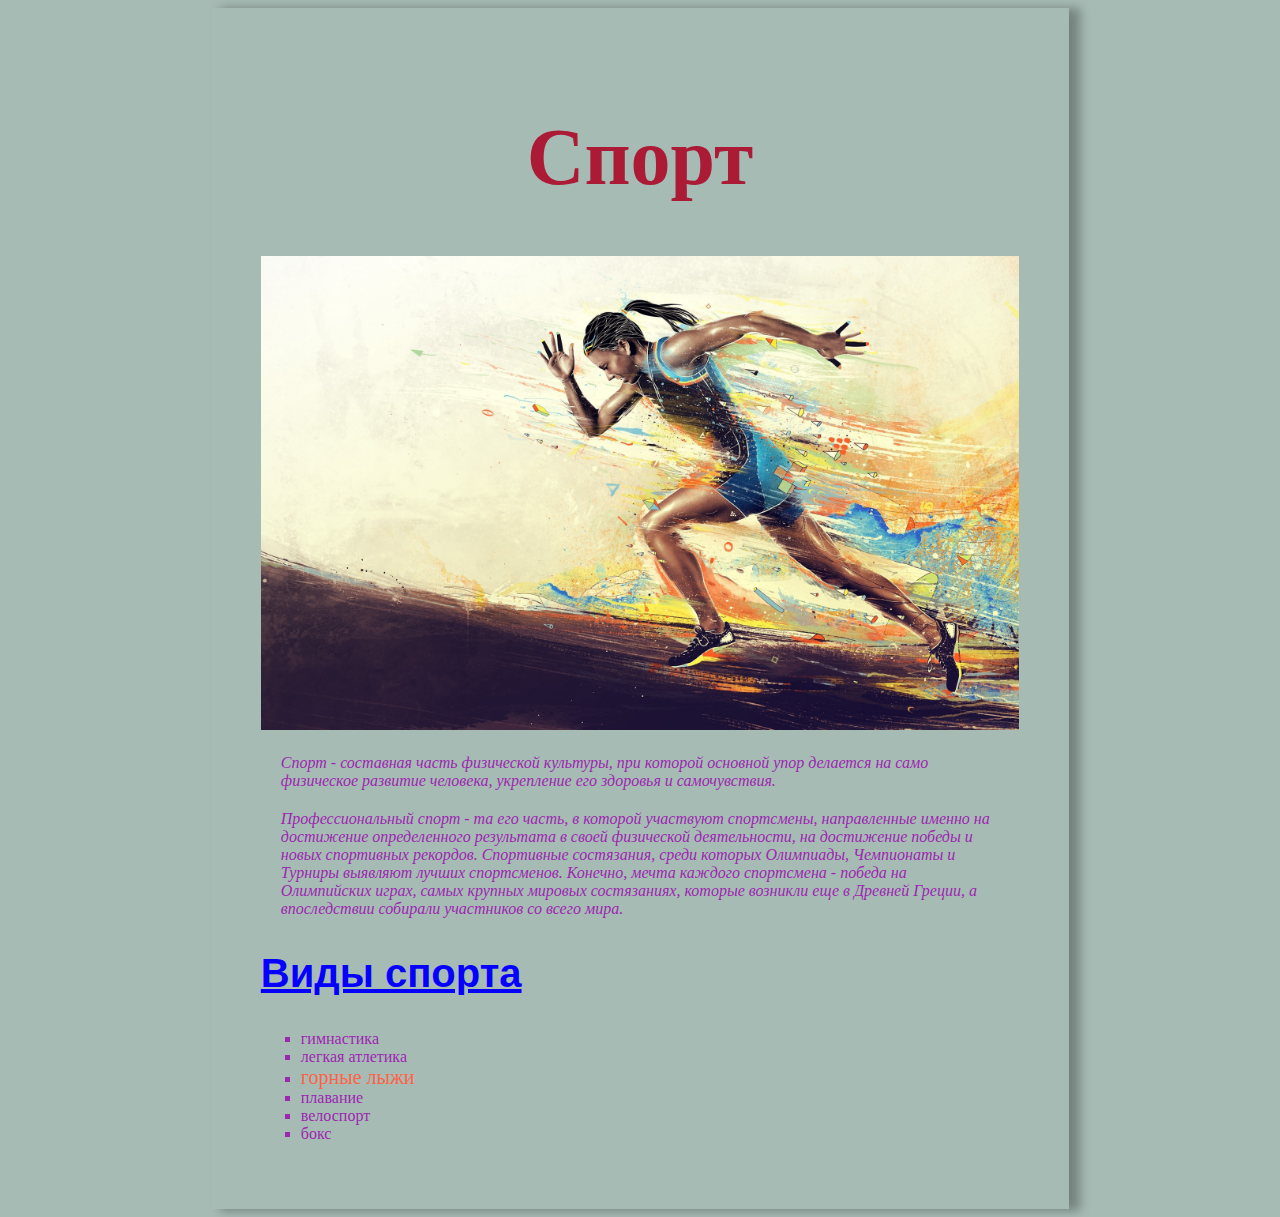
<file: index.html>
<!DOCTYPE html>
<html lang="en">
<head>
	<meta charset="UTF-8">
	<link rel="stylesheet" href="main.css">
	<title>Спорт</title>
</head>
<body>
	
	<div> 

		<h1>Спорт</h1>
		<img src="img\sport.jpg" alt="Спорт">
		<p class="green"> Спорт - составная часть физической культуры, при которой основной упор делается на само физическое развитие человека, укрепление его здоровья 
		   и самочувствия.
		</p>
		<p> 
			<i>Профессиональный спорт </i>- та его часть, в которой участвуют спортсмены, направленные именно на достижение определенного результата в своей физической деятельности, на достижение победы и новых спортивных рекордов. Спортивные состязания, среди которых Олимпиады, Чемпионаты и Турниры выявляют лучших спортсменов. Конечно, мечта каждого спортсмена - победа на Олимпийских играх, самых крупных мировых состязаниях, которые возникли еще в Древней Греции, а впоследствии собирали участников со всего мира. 
		</p>
		<h2>Виды спорта</h2>
		<ul>
			<li>гимнастика</li>
			<li>легкая атлетика</li>
			<li><a href="ski.html">горные лыжи </a></li>
			<li>плавание</li>
			<li>велоспорт</li>
			<li>бокс</li>
		</ul>
	</div>	
</body>
</html>
</file>
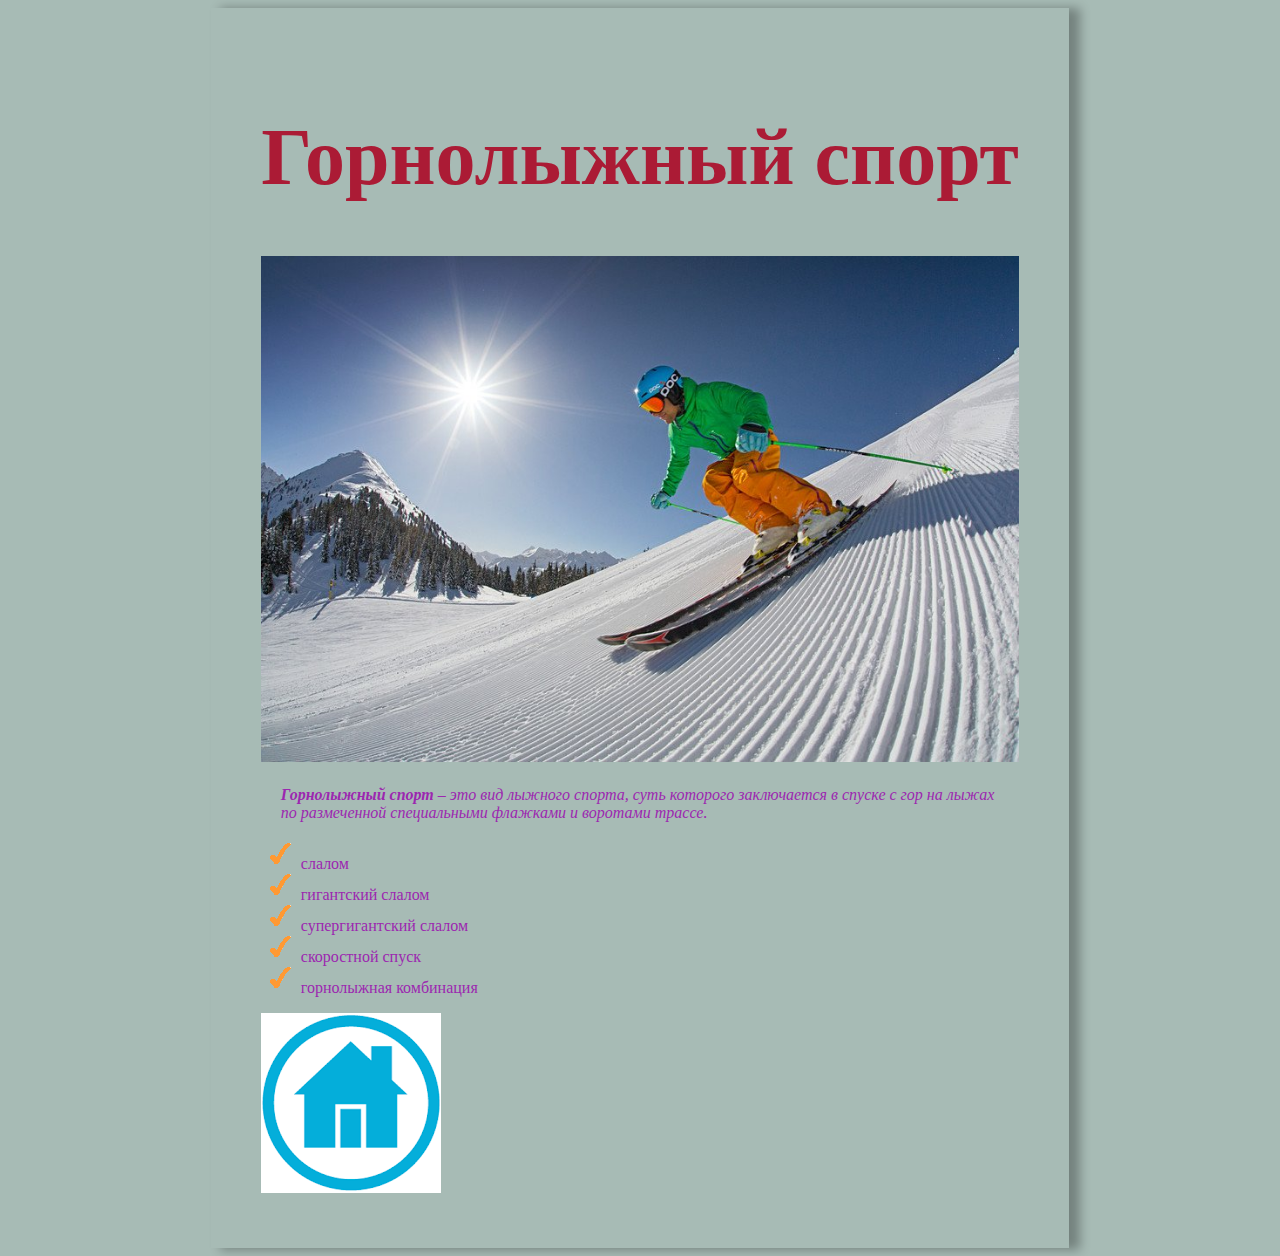
<file: ski.html>
<!DOCTYPE html>
<html lang="en">
<head>
	<meta charset="UTF-8">
	<title>Горные лыжи</title>
	<link rel="stylesheet" href="main.css">
</head>
<body>
	<div>
	<h1>Горнолыжный спорт</h1>
	<img src="img\ski.jpg" alt="Горные лыжи">
	<p><b>Горнолыжный спорт</b> – это вид лыжного спорта, суть которого заключается в спуске с гор на лыжах по размеченной специальными флажками и 
		воротами 	трассе. 
	</p>
	<ol>
		
		<li>слалом</li>
		<li>гигантский слалом</li>
		<li>супергигантский слалом</li>
		<li>скоростной спуск</li>
		<li>горнолыжная комбинация</li>
	</ol>
	<a href="index.html"><img src="img\home.png" alt=""></a>
	</div>
</body>
</html>
</file>
<file: main.css>
body {
	background-color: #a7bbb5;
	color: #9c27b0;
}

h1 {font-size: 80px;
	color: #ab1b35;
	text-align: center;

}
h2 {font-size: 40px;
	font-family: Arial;
	color: #0600ff;}

p {font-style: italic;
	margin: 20px;}

div {width: 60%;
	margin: auto;	
	box-shadow: 10px 1px 10px 1px rgba(0,0,0,0.3);
	padding: 50px;
		}
img {max-width: 100%;}

height: auto;}
.green {color: red;
}
h2 {text-decoration: underline; }
a {
	font-size: 20px;
	color:tomato;
	text-decoration: none;

}
a:hover {color: green;}
/*a:visited {color: yellow;}*/
a:active {color: black;}

ul {list-style-type: square;
	}

ol {
	list-style-image: url("img/marker1.gif"); }
</file>
